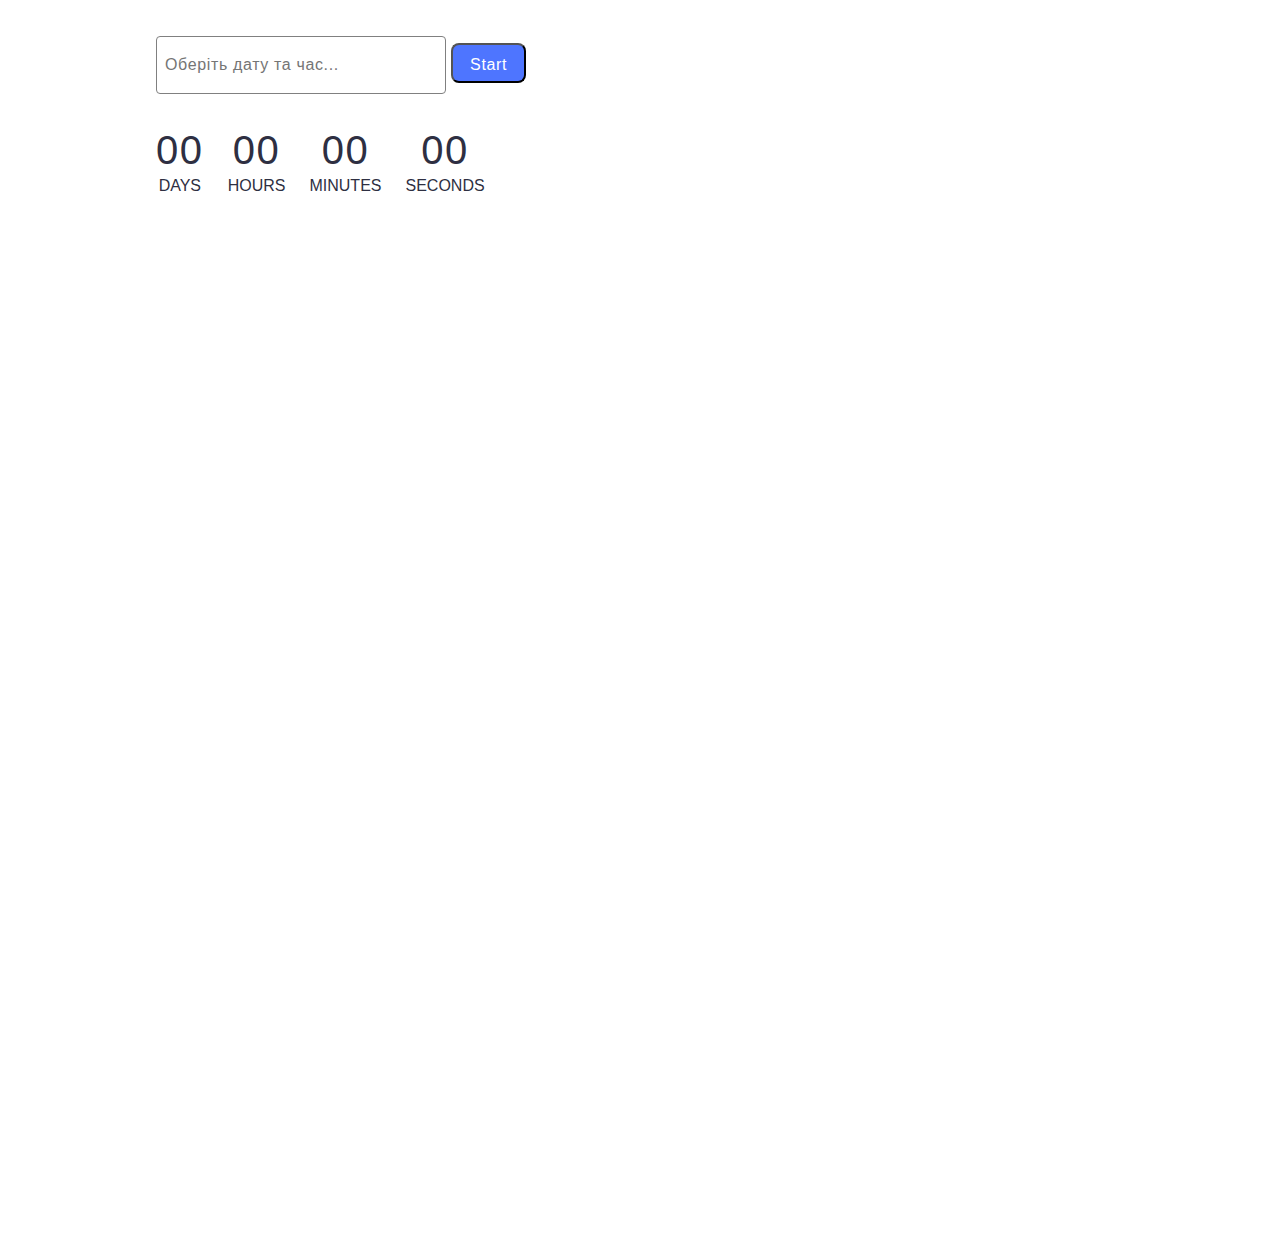
<file: src/1-timer.html>
<!DOCTYPE html>
<html lang="en">

<head>
  <meta charset="UTF-8" />
  <meta http-equiv="X-UA-Compatible" content="IE=edge" />
  <meta name="viewport" content="width=device-width, initial-scale=1.0" />
  <title>Timer
  </title>
  <link rel="stylesheet" href="./css/styles.css" />
</head>

<body>
  <main>
    <input type="text" id="datetime-picker" placeholder="Оберіть дату та час..." />
    <button type=" button" data-start>Start</button>

    <div class="timer">
      <div class="field">
        <span class="value" data-days>00</span>
        <span class="label">Days</span>
      </div>
      <div class="field">
        <span class="value" data-hours>00</span>
        <span class="label">Hours</span>
      </div>
      <div class="field">
        <span class="value" data-minutes>00</span>
        <span class="label">Minutes</span>
      </div>
      <div class="field">
        <span class="value" data-seconds>00</span>
        <span class="label">Seconds</span>
      </div>
    </div>
  </main>

  <script type="module" src="./js/1-timer.js" defer></script>
</body>

</html>
</file>
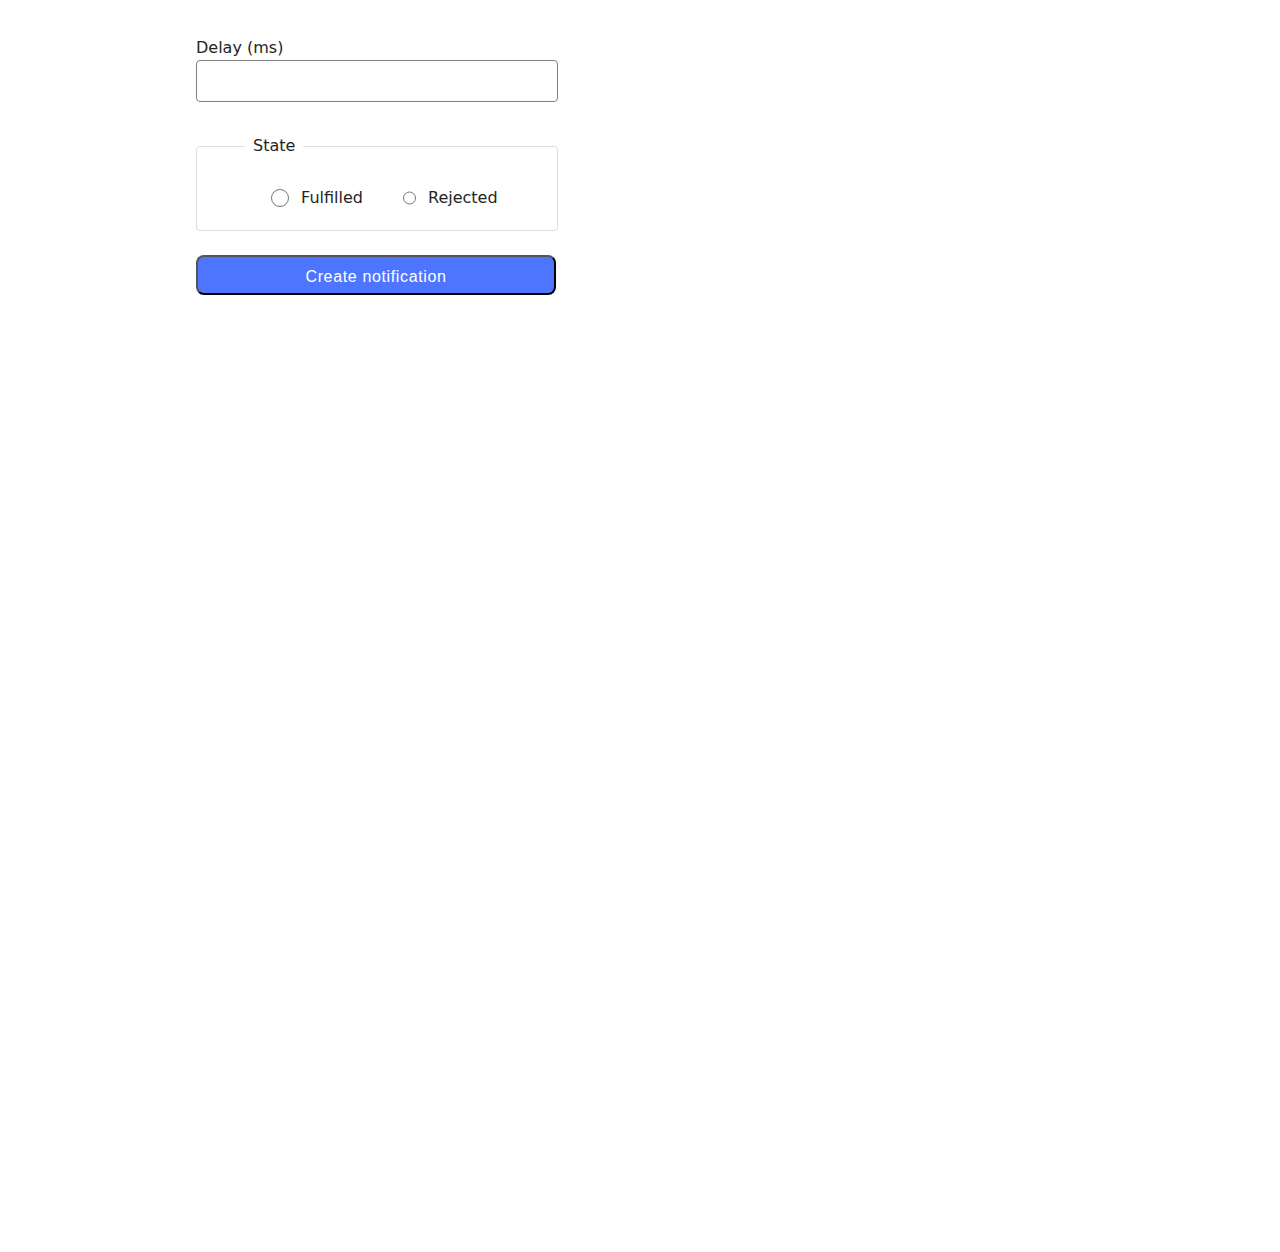
<file: src/2-snackbar.html>
<!DOCTYPE html>
<html lang="en">

<head>
  <meta charset="UTF-8" />
  <meta http-equiv="X-UA-Compatible" content="IE=edge" />
  <meta name="viewport" content="width=device-width, initial-scale=1.0" />
  <title>Snackbar</title>
  <link rel="stylesheet" href="./css/styles.css" />
</head>

<body>
  <main>
    <div class="container">
      <form class="form">
        <label>
          Delay (ms)
          <input class="snackbar-input" type="number" name="delay" required />
        </label>

        <fieldset>
          <legend>State</legend>
          <label>
            <input type="radio" name="state" value="fulfilled" required />
            Fulfilled
          </label>
          <label>
            <input type="radio" name="state" value="rejected" required />
            Rejected
          </label>
        </fieldset>

        <button class="snackbar-btn" type="submit">Create notification</button>
      </form>
    </div>
  </main>

  <script type="module" src="./js/2-snackbar.js" defer></script>
</body>

</html>
</file>
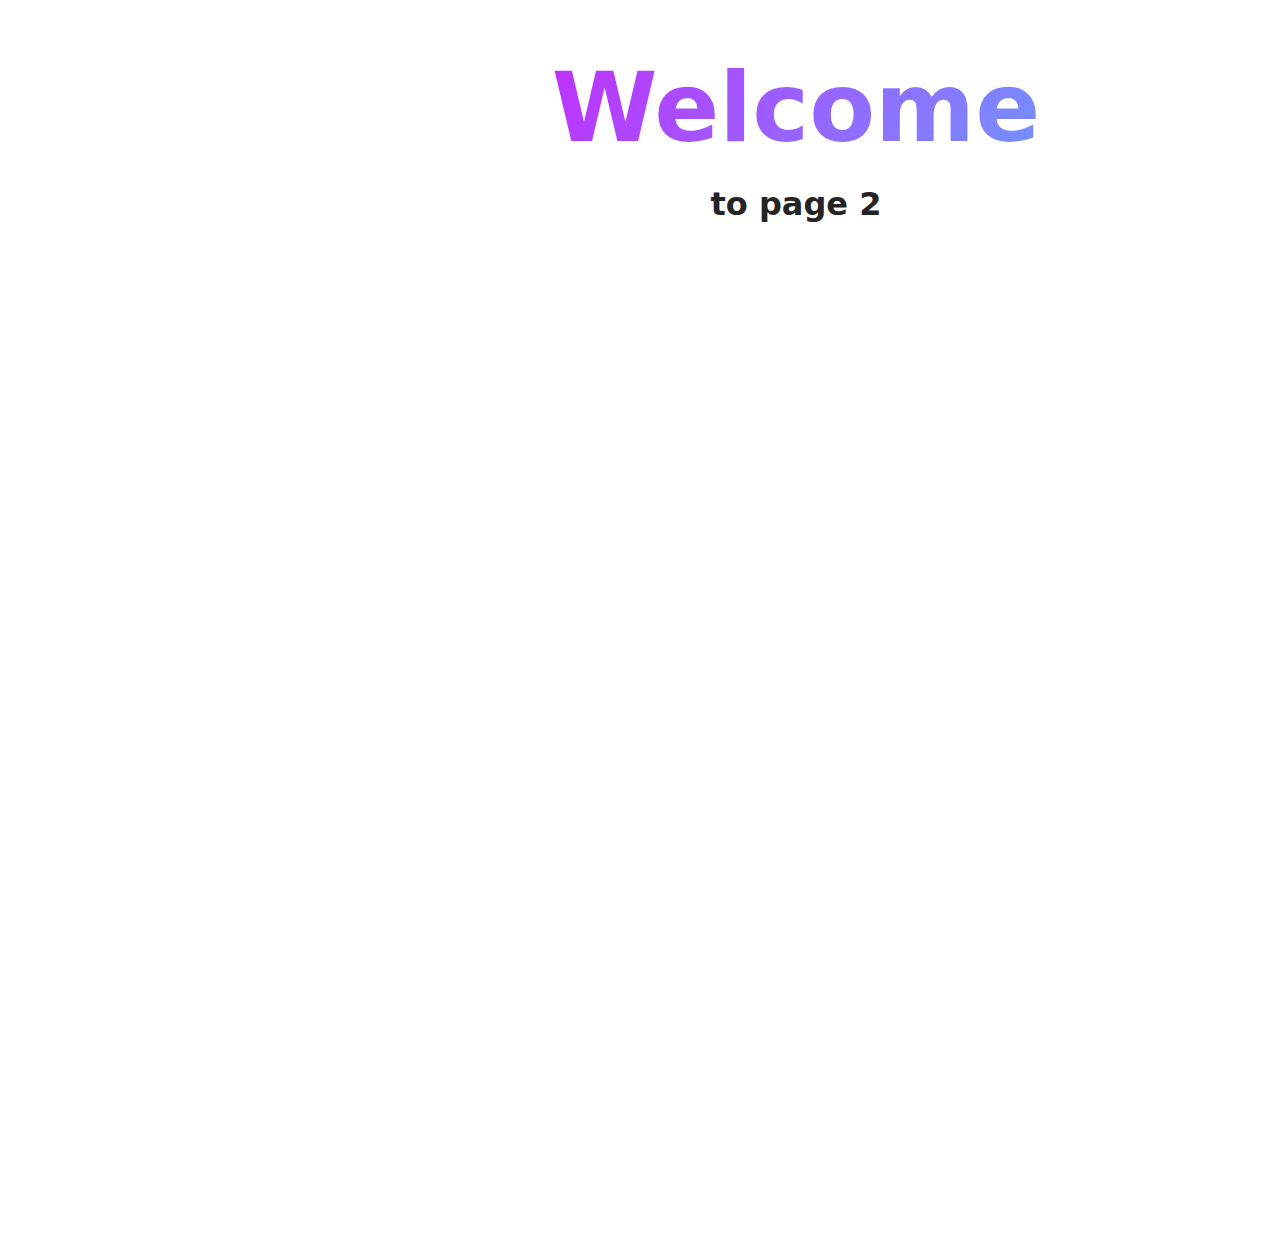
<file: src/page-2.html>
<!DOCTYPE html>
<html lang="en">
  <head>
    <meta charset="UTF-8" />
    <meta http-equiv="X-UA-Compatible" content="IE=edge" />
    <meta name="viewport" content="width=device-width, initial-scale=1.0" />
    <title>Page 2</title>
    <link rel="stylesheet" href="./css/styles.css" />
  </head>
  <body>
    <load
      src="./partials/header.html"
      icon-path="./img/sprite.svg#logo"
      highlight-act="active"
    />

    <main>
      <div class="container">
        <h1 class="main-title">
          <span class="main-title-gradient">Welcome</span> to page 2
        </h1>
        <load src="./partials/back-link.html" />
      </div>
    </main>

    <load src="./partials/footer.html" />
  </body>
</html>
</file>
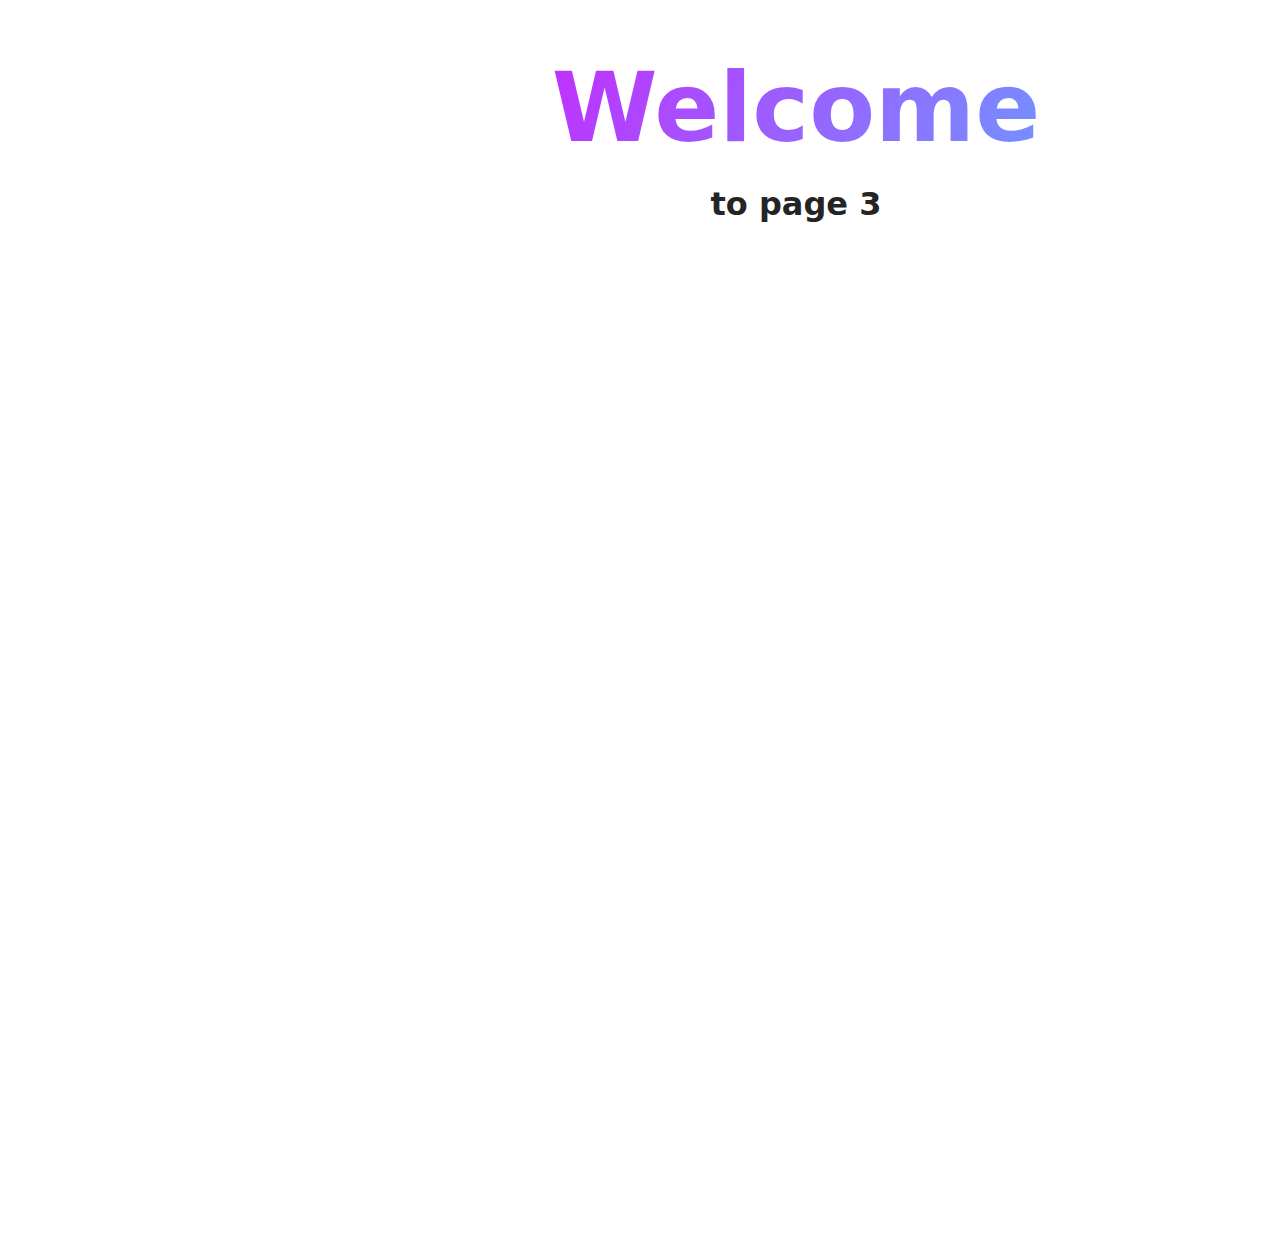
<file: src/page-3.html>
<!DOCTYPE html>
<html lang="en">
  <head>
    <meta charset="UTF-8" />
    <meta http-equiv="X-UA-Compatible" content="IE=edge" />
    <meta name="viewport" content="width=device-width, initial-scale=1.0" />
    <title>Page 3</title>
    <link rel="stylesheet" href="./css/styles.css" />
  </head>
  <body>
    <load
      src="./partials/header.html"
      icon-path="./img/sprite.svg#logo"
      highlight-curr="active"
    />

    <main>
      <div class="container">
        <h1 class="main-title">
          <span class="main-title-gradient">Welcome</span> to page 3
        </h1>
        <load src="./partials/back-link.html" />
      </div>
    </main>

    <load src="./partials/footer.html" />
  </body>
</html>
</file>
<file: src/css/styles.css>
/**
  |============================
  | include css partials with
  | default @import url()
  |============================
*/
/* Common styles */
@import url('./reset.css');
@import url('./base.css');
@import url('./container.css');
@import url('./animations.css');

/* Sections style */
@import url('./header.css');
@import url('./vite-promo.css');
@import url('./badges.css');
@import url('./back-link.css');
@import url('./footer.css');

input{
border-radius: 4px;
  width: 272px;
  height: 40px;
  background: #fff;
  border: 1px solid #808080;
  font-family: "Montserrat", sans-serif;
    font-weight: 400;
    font-size: 16px;

    /* line-height: 24px; */
    line-height: 150%;
    letter-spacing: 0.04em;
    color: #2e2f42;
}
input:hover{
border: 1px solid #000;
}
input:disabled{
border: 1px solid #808080;
}
input:active{
border: 1px solid #4e75ff;
}
button{
  border-radius: 8px;
    padding: 8px 16px;
    width: 75px;
    height: 40px;
    background: #4e75ff;
font-family: "Montserrat", sans-serif;
  font-weight: 500;
  font-size: 16px;

  /* line-height: 24px; */
  line-height: 150%;
  letter-spacing: 0.04em;
  color: #fff;
  cursor: pointer;
}
button:hover{
  background: #6c8cff;
}
button:disabled {
  background: #cfcfcf;
  cursor: not-allowed;
  opacity: 0.6;
  color: #989898;
}
.timer{
   width: 346px;
    height: 72px;
    display: flex;
    gap: 24px;
    margin-top: 32px;
    margin-right: auto;
}
.field{
  display: flex;
  flex-direction: column;
  align-items: center;

}
.value{
  font-family: "Montserrat", sans-serif;
    font-weight: 400;
    font-size: 40px;
    /* line-height: 48px; */
    line-height: 120%;
    letter-spacing: 0.04em;
    color: #2e2f42;
}
.label{
  font-family: "Montserrat", sans-serif;
    font-weight: 400;
    font-size: 16px;

    /* line-height: 24px; */
    line-height: 150%;
    color: #2e2f42;
    text-transform: uppercase;
}

 #datetime-picker {
   padding: 8px;
   font-size: 16px;
 }
body{
  padding: 36px 929px 316px 156px;
}

.flatpickr-calendar.open {
border-radius: 8px;
  width: 280px;
  height: auto;
 background: #f5f5f5;
}
.flatpickr-months{
  font-family: "Montserrat", sans-serif;
    font-weight: 600;
    font-size: 16px;
    text-align: center;
    color: #333;
}

.snackbar-input {
  border: 1px solid #808080;
  border-radius: 4px;
  width: 360px;
  height: 40px;
  padding: 0;
  margin: 0;
}

.snackbar-btn {
  border-radius: 8px;
  padding: 8px 16px;
  width: 360px;
  height: 40px;
  background: #4e75ff;
  cursor: pointer;
  font-family: "Montserrat", sans-serif;
  font-weight: 500;
  font-size: 16px;

  /* line-height: 24px; */
  line-height: 150%;
  letter-spacing: 0.04em;
  color: #fff;
}
.snackbar-btn:hover{
  background: #6c8cff;
}

label{
  display: flex;
  flex-direction: column;
  margin-bottom: 8px;

}

fieldset {
  border: 1px solid #ddd;
  border-radius: 4px;
  padding: 24px 48px 8px 48px;
  display: flex;
  margin: 0;
  width: 264px;
  justify-content: space-around;
}

legend {
  padding: 0 0.5rem;
}

fieldset label {
  flex-direction: row;
  align-items: center;
  width: 104px;
    height: 32px;

}

input[type="radio"] {
  margin: 12px;
  width: 20px;
    height: 20px;
}
.form {
  display: flex;
  flex-direction: column;
  gap: 1.5rem;
}
</file>
